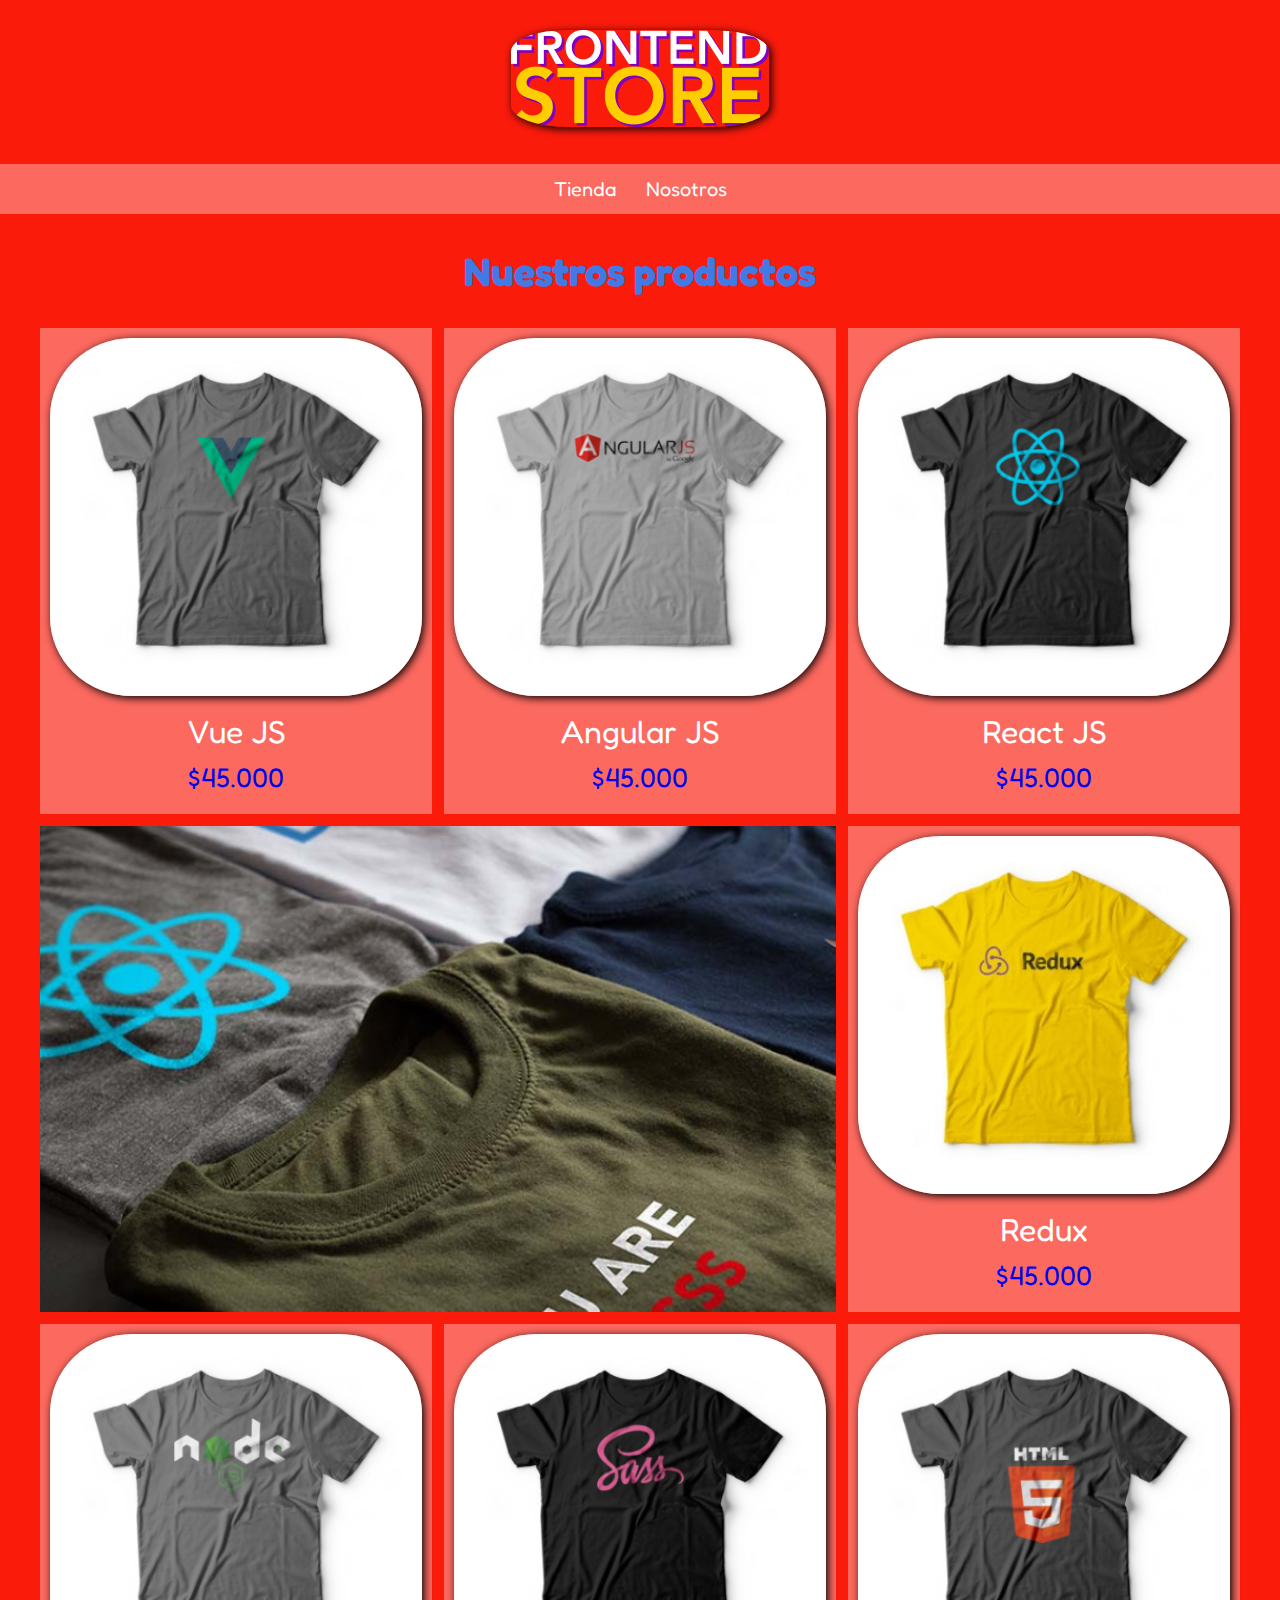
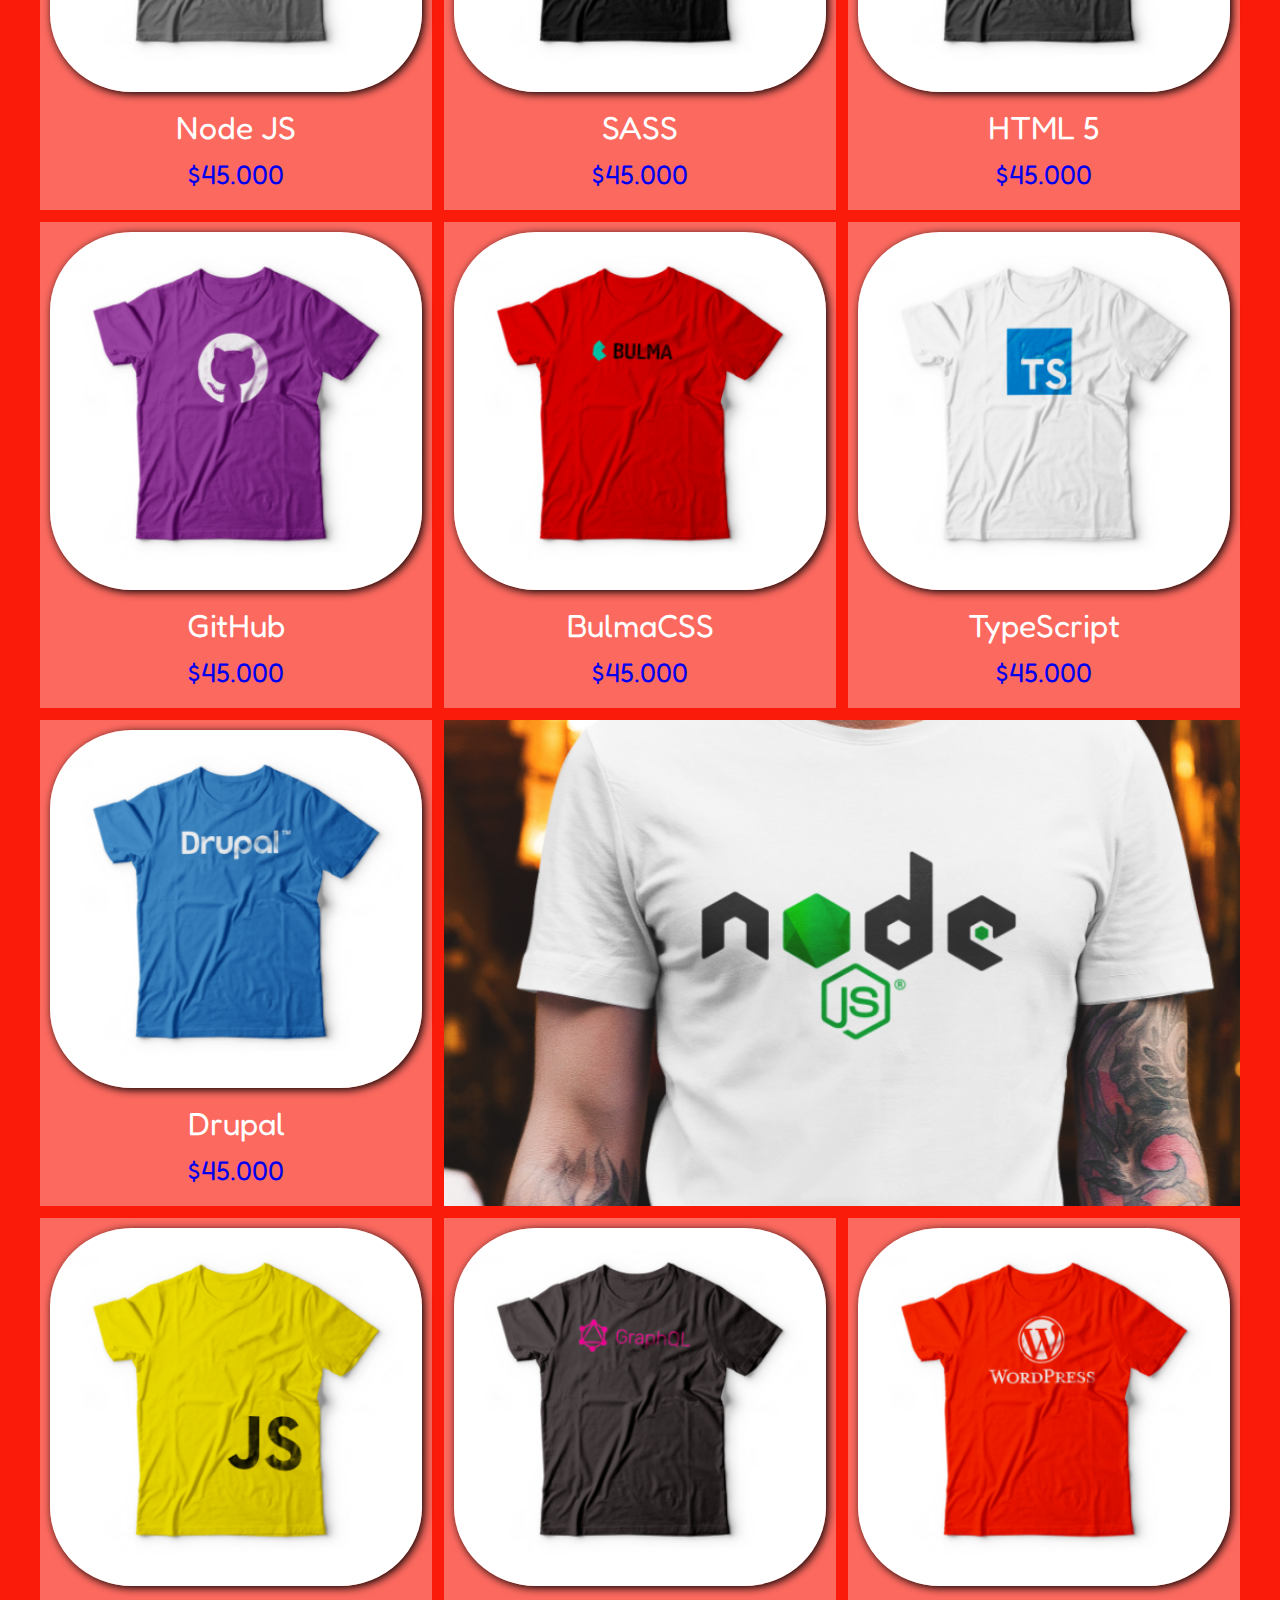
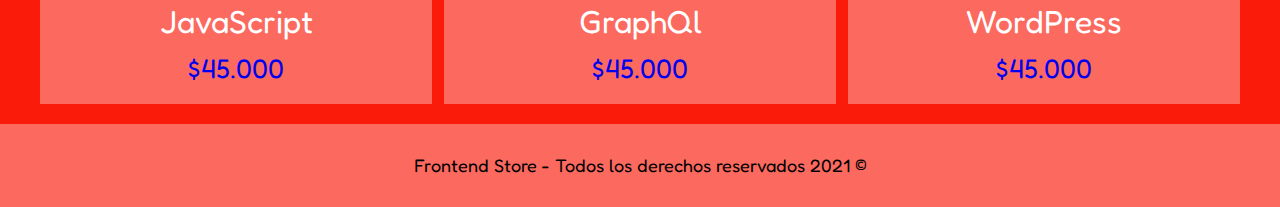
<file: index.html>
<!DOCTYPE html>
<html lang="en">
<head>
    <meta charset="UTF-8">
    <meta http-equiv="X-UA-Compatible" content="IE=edge">
    <meta name="viewport" content="width=device-width, initial-scale=1.0">
    <title>Store - T-shirt</title>

    <!-- archivo normalize css -->
    <link rel="stylesheet" href="css/normalize.css">
    <link rel="stylesheet" href="css/estilos.css">
</head>
<body>
    <header class="header">
        <a href="index.html">
            <img src="img/logo.png" alt="logo corporativo" class="header__logo">
        </a>
    </header>

    <nav class="navegacion">
        <a class="navegacion__enlace navegacion__enlace--activo" href="index.html">Tienda</a>
        <a class="navegacion__enlace" href="nosotros.html">Nosotros</a>
    </nav>

    <main class="contenedor">
        <h1>Nuestros productos</h1>

        <div class="grid">

            <div class="producto"> <!-- Producto -->
                <a href="producto.html">
                    <img class="producto__imagen" src="img/1.jpg" alt="Imagen camisa">
                    <div class="producto__informacion">
                        <p class="producto__nombre">Vue JS</p>
                        <p class="producto__precio">$45.000</p>
                    </div>
                </a>
            </div> <!-- Fin producto -->

            <div class="producto"> <!-- Producto -->
                <a href="producto.html">
                    <img class="producto__imagen" src="img/2.jpg" alt="Imagen camisa">
                    <div class="producto__informacion">
                        <p class="producto__nombre">Angular JS</p>
                        <p class="producto__precio">$45.000</p>
                    </div>
                </a>
            </div> <!-- Fin producto -->

            <div class="producto"> <!-- Producto -->
                <a href="producto.html">
                    <img class="producto__imagen" src="img/3.jpg" alt="Imagen camisa">
                    <div class="producto__informacion">
                        <p class="producto__nombre">React JS</p>
                        <p class="producto__precio">$45.000</p>
                    </div>
                </a>
            </div> <!-- Fin producto -->

            <div class="producto"> <!-- Producto -->
                <a href="producto.html">
                    <img class="producto__imagen" src="img/4.jpg" alt="Imagen camisa">
                    <div class="producto__informacion">
                        <p class="producto__nombre">Redux</p>
                        <p class="producto__precio">$45.000</p>
                    </div>
                </a>
            </div> <!-- Fin producto -->

            <div class="producto"> <!-- Producto -->
                <a href="producto.html">
                    <img class="producto__imagen" src="img/5.jpg" alt="Imagen camisa">
                    <div class="producto__informacion">
                        <p class="producto__nombre">Node JS</p>
                        <p class="producto__precio">$45.000</p>
                    </div>
                </a>
            </div> <!-- Fin producto -->

            <div class="producto"> <!-- Producto -->
                <a href="producto.html">
                    <img class="producto__imagen" src="img/6.jpg" alt="Imagen camisa">
                    <div class="producto__informacion">
                        <p class="producto__nombre">SASS</p>
                        <p class="producto__precio">$45.000</p>
                    </div>
                </a>
            </div> <!-- Fin producto -->

            <div class="producto"> <!-- Producto -->
                <a href="producto.html">
                    <img class="producto__imagen" src="img/7.jpg" alt="Imagen camisa">
                    <div class="producto__informacion">
                        <p class="producto__nombre">HTML 5</p>
                        <p class="producto__precio">$45.000</p>
                    </div>
                </a>
            </div> <!-- Fin producto -->

            <div class="producto"> <!-- Producto -->
                <a href="producto.html">
                    <img class="producto__imagen" src="img/8.jpg" alt="Imagen camisa">
                    <div class="producto__informacion">
                        <p class="producto__nombre">GitHub</p>
                        <p class="producto__precio">$45.000</p>
                    </div>
                </a>
            </div> <!-- Fin producto -->

            <div class="producto"> <!-- Producto -->
                <a href="producto.html">
                    <img class="producto__imagen" src="img/9.jpg" alt="Imagen camisa">
                    <div class="producto__informacion">
                        <p class="producto__nombre">BulmaCSS</p>
                        <p class="producto__precio">$45.000</p>
                    </div>
                </a>
            </div> <!-- Fin producto -->

            <div class="producto"> <!-- Producto -->
                <a href="producto.html">
                    <img class="producto__imagen" src="img/10.jpg" alt="Imagen camisa">
                    <div class="producto__informacion">
                        <p class="producto__nombre">TypeScript</p>
                        <p class="producto__precio">$45.000</p>
                    </div>
                </a>
            </div> <!-- Fin producto -->

            <div class="producto"> <!-- Producto -->
                <a href="producto.html">
                    <img class="producto__imagen" src="img/11.jpg" alt="Imagen camisa">
                    <div class="producto__informacion">
                        <p class="producto__nombre">Drupal</p>
                        <p class="producto__precio">$45.000</p>
                    </div>
                </a>
            </div> <!-- Fin producto -->

            <div class="producto"> <!-- Producto -->
                <a href="producto.html">
                    <img class="producto__imagen" src="img/12.jpg" alt="Imagen camisa">
                    <div class="producto__informacion">
                        <p class="producto__nombre">JavaScript</p>
                        <p class="producto__precio">$45.000</p>
                    </div>
                </a>
            </div> <!-- Fin producto -->

            <div class="producto"> <!-- Producto -->
                <a href="producto.html">
                    <img class="producto__imagen" src="img/13.jpg" alt="Imagen camisa">
                    <div class="producto__informacion">
                        <p class="producto__nombre">GraphQl</p>
                        <p class="producto__precio">$45.000</p>
                    </div>
                </a>
            </div> <!-- Fin producto -->

            <div class="producto"> <!-- Producto -->
                <a href="producto.html">
                    <img class="producto__imagen" src="img/14.jpg" alt="Imagen camisa">
                    <div class="producto__informacion">
                        <p class="producto__nombre">WordPress</p>
                        <p class="producto__precio">$45.000</p>
                    </div>
                </a>
            </div> <!-- Fin producto -->

            <div class="grafico grafico--camisas">

            </div>

            <div class="grafico grafico--node">

            </div>

        </div> <!-- Fin de Grid -->
    </main>

    <footer class="footer">
        <p class="footer__texto">Frontend Store - Todos los derechos reservados 2021 &copy</p>
    </footer>
    
</body>
</html>
</file>
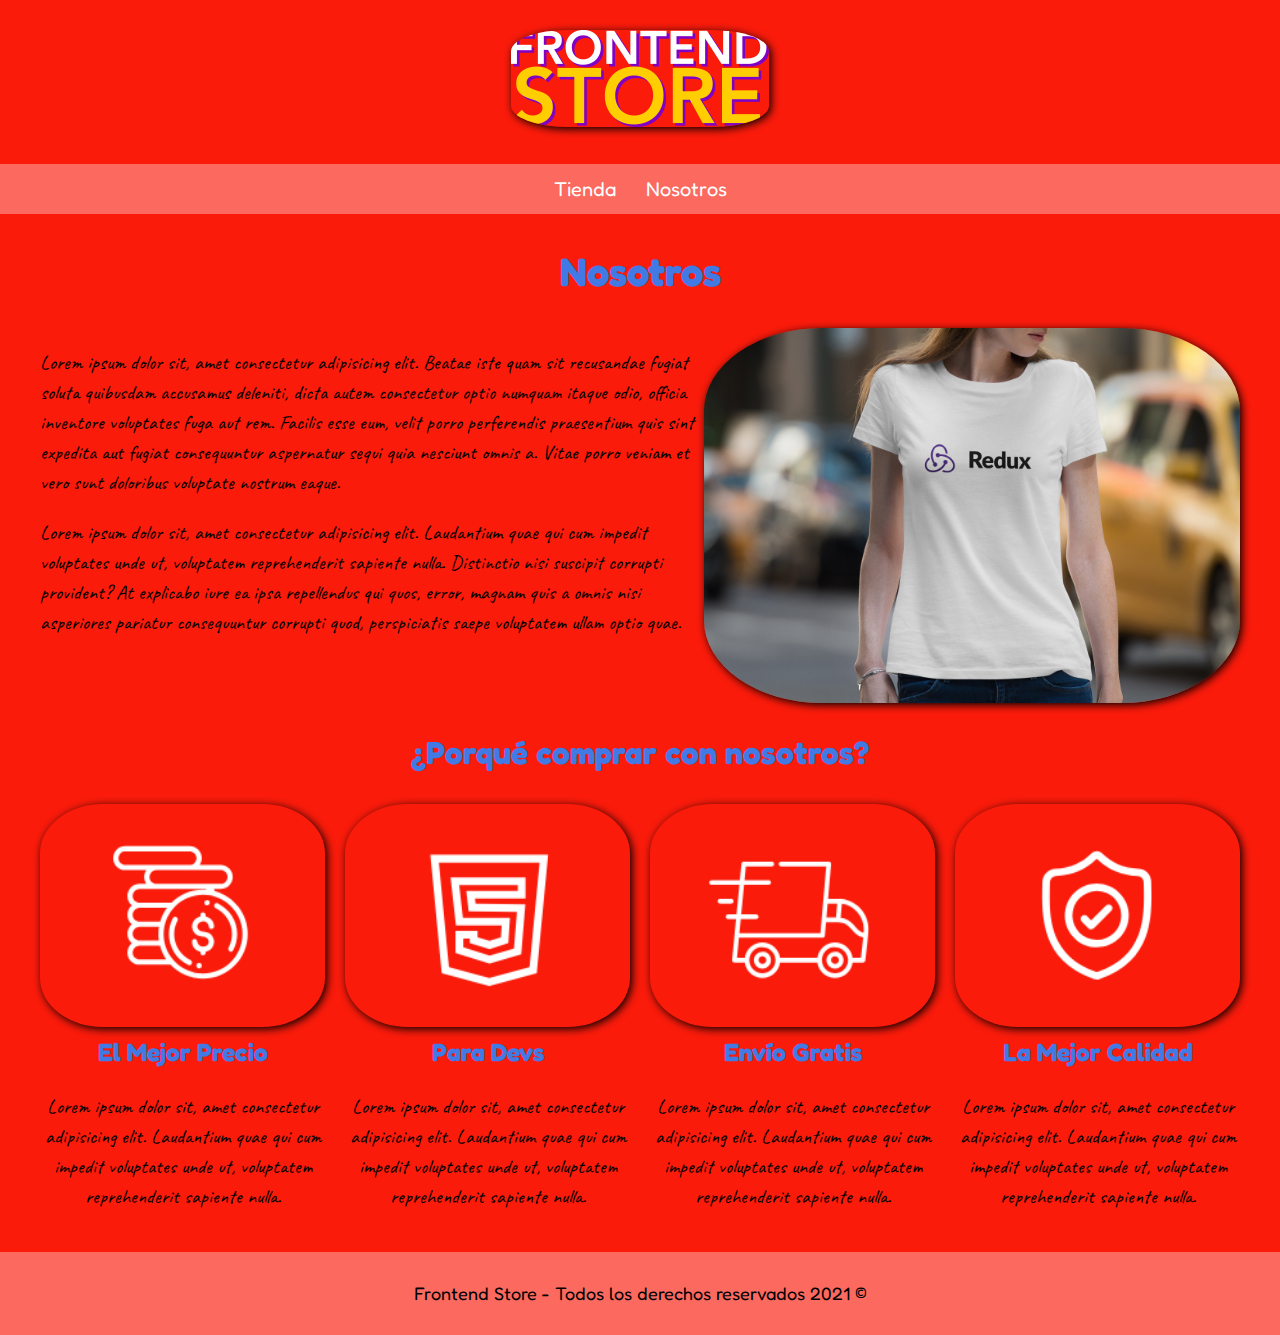
<file: nosotros.html>
<!DOCTYPE html>
<html lang="en">
<head>
    <meta charset="UTF-8">
    <meta http-equiv="X-UA-Compatible" content="IE=edge">
    <meta name="viewport" content="width=device-width, initial-scale=1.0">
    <title>Store - T-shirt</title>

    <!-- archivo normalize css -->
    <link rel="stylesheet" href="css/normalize.css">
    <link rel="stylesheet" href="css/estilos.css">
</head>
<body>
    <header class="header">
        <a href="index.html">
            <img src="img/logo.png" alt="logo corporativo" class="header__logo">
        </a>
    </header>

    <nav class="navegacion">
        <a class="navegacion__enlace" href="index.html">Tienda</a>
        <a class="navegacion__enlace navegacion__enlace--activo" href="nosotros.html">Nosotros</a>
    </nav>

    <main class="contenedor">
        <h1>Nosotros</h1>

        <div class="nosotros">
            <section class="nosotros__contenido">
                <p>
                    Lorem ipsum dolor sit, amet consectetur adipisicing elit. Beatae iste quam sit recusandae fugiat soluta quibusdam accusamus deleniti, dicta autem consectetur optio numquam itaque odio, officia inventore voluptates fuga aut rem. Facilis esse eum, velit porro perferendis praesentium quis sint expedita aut fugiat consequuntur aspernatur sequi quia nesciunt omnis a. Vitae porro veniam et vero sunt doloribus voluptate nostrum eaque.
                </p>

                <p>
                    Lorem ipsum dolor sit, amet consectetur adipisicing elit. Laudantium quae qui cum impedit voluptates unde ut, voluptatem reprehenderit sapiente nulla. Distinctio nisi suscipit corrupti provident? At explicabo iure ea ipsa repellendus qui quos, error, magnam quis a omnis nisi asperiores pariatur consequuntur corrupti quod, perspiciatis saepe voluptatem ullam optio quae.
                </p>

            </section>
    
            <img class="nosotros__imagen" src="img/nosotros.jpg" alt="sobre nosotros">
        </div>
    </main>

    <section class="contenedor comprar">
        <h2 class="comprar__titulo">¿Porqué comprar con nosotros?</h2>

        <div class="bloques">
            <div class="bloque">
                <img class="bloque__imagen" src="img/icono_1.png" alt="porque comprar">
                <h3 class="bloque__titulo">El Mejor Precio</h3>
                <p>Lorem ipsum dolor sit, amet consectetur adipisicing elit. Laudantium quae qui cum impedit voluptates unde ut, voluptatem reprehenderit sapiente nulla.</p>
            </div> <!-- Bloque -->

            <div class="bloque">
                <img class="bloque__imagen" src="img/icono_2.png" alt="porque comprar">
                <h3 class="bloque__titulo">Para Devs</h3>
                <p>Lorem ipsum dolor sit, amet consectetur adipisicing elit. Laudantium quae qui cum impedit voluptates unde ut, voluptatem reprehenderit sapiente nulla.</p>
            </div> <!-- Bloque -->

            <div class="bloque">
                <img class="bloque__imagen" src="img/icono_3.png" alt="porque comprar">
                <h3 class="bloque__titulo">Envío Gratis</h3>
                <p>Lorem ipsum dolor sit, amet consectetur adipisicing elit. Laudantium quae qui cum impedit voluptates unde ut, voluptatem reprehenderit sapiente nulla.</p>
            </div> <!-- Bloque -->

            <div class="bloque">
                <img class="bloque__imagen" src="img/icono_4.png" alt="porque comprar">
                <h3 class="bloque__titulo">La Mejor Calidad</h3>
                <p>Lorem ipsum dolor sit, amet consectetur adipisicing elit. Laudantium quae qui cum impedit voluptates unde ut, voluptatem reprehenderit sapiente nulla.</p>
            </div> <!-- Bloque -->
        </div> <!--**** Bloques ****-->
    </section>

    <footer class="footer">
        <p class="footer__texto">Frontend Store - Todos los derechos reservados 2021 &copy</p>
    </footer>
    
</body>
</html>
</file>
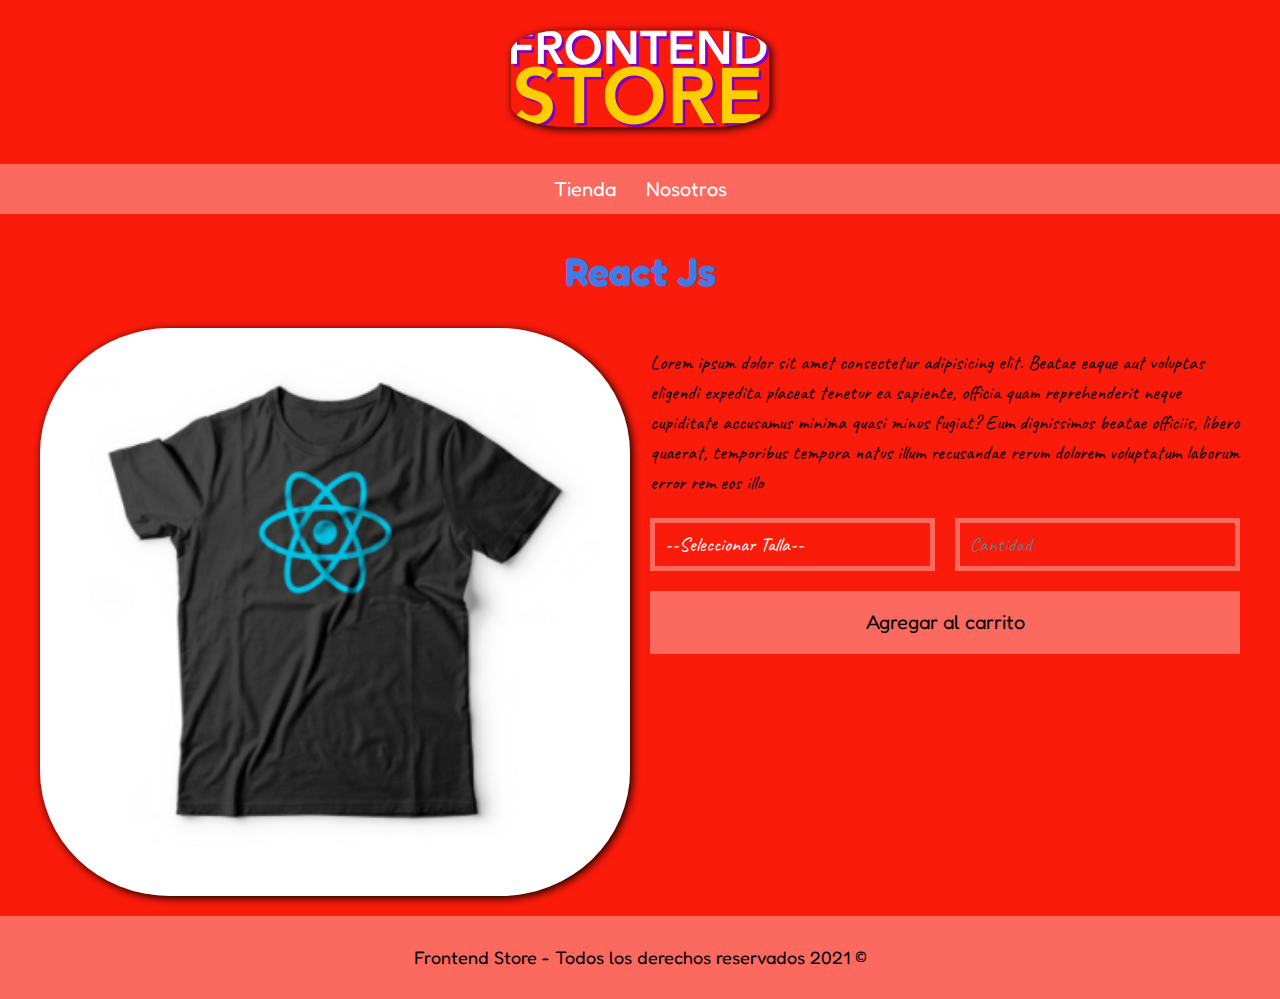
<file: producto.html>
<!DOCTYPE html>
<html lang="en">
<head>
    <meta charset="UTF-8">
    <meta http-equiv="X-UA-Compatible" content="IE=edge">
    <meta name="viewport" content="width=device-width, initial-scale=1.0">
    <title>Store - T-shirt</title>

    <!-- archivo normalize css -->
    <link rel="stylesheet" href="css/normalize.css">
    <link rel="stylesheet" href="css/estilos.css">
</head>
<body>
    <header class="header">
        <a href="index.html">
            <img src="img/logo.png" alt="logo corporativo" class="header__logo">
        </a>
    </header>

    <nav class="navegacion">
        <a class="navegacion__enlace navegacion__enlace--activo" href="index.html">Tienda</a>
        <a class="navegacion__enlace" href="nosotros.html">Nosotros</a>
    </nav>

    <main class="contenedor">
        <h1>React Js</h1>

        <div class="camisa">
            <img src="img/3.jpg" alt="Imagen de producto" class="camisa__imagen">

            <div class="camisa__contenido">
                <p>Lorem ipsum dolor sit amet consectetur adipisicing elit. Beatae eaque aut voluptas eligendi expedita placeat tenetur ea sapiente, officia quam reprehenderit neque cupiditate accusamus minima quasi minus fugiat? Eum dignissimos beatae officiis, libero quaerat, temporibus tempora natus illum recusandae rerum dolorem voluptatum laborum error rem eos illo</p>

                <form class="formulario">
                    <select class="formulario__campo">
                        <option disabled selected>--Seleccionar Talla--</option>
                        <option>Pequeña</option>
                        <option>Mediana</option>
                        <option>Grande</option>

                        <input class="formulario__campo" type="number" placeholder="Cantidad" min="1">

                        <input class="formulario__submit" type="submit" value="Agregar al carrito">
                    </select>
                </form>
            </div>
        </div>
    </main>

    
    

    <footer class="footer">
        <p class="footer__texto">Frontend Store - Todos los derechos reservados 2021 &copy</p>
    </footer>
    
</body>
</html>
</file>
<file: css/estilos.css>
@import url("https://fonts.googleapis.com/css2?family=Caveat&display=swap");@import url("https://fonts.googleapis.com/css2?family=Fredoka+One&display=swap");html{-webkit-box-sizing:border-box;box-sizing:border-box;font-size:62.5%}*,::before,::after{-webkit-box-sizing:inherit;box-sizing:inherit}body{background-color:#fa1b0b;font-size:1.6rem;line-height:1.5}p{font-size:2rem;font-family:"Caveat",cursive;color:"Caveat",cursive}a{text-decoration:none}img{width:100%;border-radius:22%;-webkit-box-shadow:2px 2px 8px black;box-shadow:2px 2px 8px black}.contenedor{max-width:120rem;margin:0 auto}h1,h2,h3{text-align:center;color:#417ae4;font-family:"Fredoka One",cursive}h1{font-size:4rem}h2{font-size:3.2rem}h3{font-size:2.5rem}.header{display:-webkit-box;display:-ms-flexbox;display:flex;-webkit-box-pack:center;-ms-flex-pack:center;justify-content:center}.header__logo{margin:3rem 0}.footer{background-color:#fc695f;padding:1rem 0;margin-top:2rem}.footer__texto{text-align:center;font-family:"Fredoka One",cursive;font-size:1.8rem}.navegacion{background-color:#fc695f;padding:1rem 0;display:-webkit-box;display:-ms-flexbox;display:flex;-webkit-box-pack:center;-ms-flex-pack:center;justify-content:center;gap:3rem}.navegacion__enlace,.navegacion__enlace--activo{color:#fff;font-family:"Fredoka One",cursive;font-size:2rem}.navegacion__enlace:hover,.navegacion__enlace--activo:hover{color:#67f316;text-shadow:#000 1px 1px 5px}.grid{display:-ms-grid;display:grid;-ms-grid-columns:(1fr)[2];grid-template-columns:repeat(2, 1fr);gap:1.2rem}@media (min-width: 768px){.grid{-ms-grid-columns:(1fr)[3];grid-template-columns:repeat(3, 1fr);gap:1.2rem}}.producto{background-color:#fc695f;padding:1rem}.producto__nombre{font-size:3.2rem;color:#fff}.producto__precio{font-size:2.7rem}.producto__nombre,.producto__precio{font-family:"Fredoka One",cursive;margin:1rem 0;text-align:center;line-height:1.2}.grafico{min-height:30rem;background-repeat:no-repeat;background-size:cover;-ms-grid-column:1;-ms-grid-column-span:2;grid-column:1 / 3}.grafico--camisas{-ms-grid-row:2;-ms-grid-row-span:1;grid-row:2 / 3;background-image:url(../img/grafico1.jpg)}.grafico--node{background-image:url(../img/grafico2.jpg);-ms-grid-row:8;-ms-grid-row-span:1;grid-row:8 / 9}@media (min-width: 768px){.grafico--node{-ms-grid-row:5;-ms-grid-row-span:1;grid-row:5 / 6;-ms-grid-column:2;-ms-grid-column-span:2;grid-column:2 / 4}}.nosotros{display:-ms-grid;display:grid;-ms-grid-rows:(auto)[2];grid-template-rows:repeat(2, auto)}@media (min-width: 768){.nosotros{-ms-grid-columns:(1fr)[2];grid-template-columns:repeat(2, 1fr);-webkit-column-gap:2rem;column-gap:2rem}}.nosotros__imagen{-ms-grid-row:2;-ms-grid-row-span:-1;grid-row:2 / 1}@media (min-width: 768px){.nosotros__imagen{-ms-grid-column:2;-ms-grid-column-span:1;grid-column:2 / 3}}.bloques{display:-ms-grid;display:grid;-ms-grid-columns:(1fr)[2];grid-template-columns:repeat(2, 1fr);gap:2rem}@media (min-width: 768px){.bloques{-ms-grid-columns:(1fr)[4];grid-template-columns:repeat(4, 1fr)}}.bloque{text-align:center}.bloque__titulo{margin:0}@media (min-width: 768px){.camisa{display:-ms-grid;display:grid;-ms-grid-columns:(1fr)[2];grid-template-columns:repeat(2, 1fr);-webkit-column-gap:2rem;column-gap:2rem}}.formulario{display:-ms-grid;display:grid;-ms-grid-columns:(1fr)[2];grid-template-columns:repeat(2, 1fr);gap:2rem}.formulario__campo{border:5px solid #fc695f;background-color:transparent;color:#fff;font-size:2rem;font-family:"Caveat",cursive;padding:1rem;-webkit-appearance:none;-moz-appearance:none;appearance:none}.formulario__submit{background-color:#fc695f;border:none;font-size:2rem;font-family:"Fredoka One",cursive;padding:2rem;-ms-grid-column:1;-ms-grid-column-span:2;grid-column:1 / 3}.formulario__submit:hover{cursor:pointer;background-color:#67f316}
/*# sourceMappingURL=estilos.css.map */
</file>
